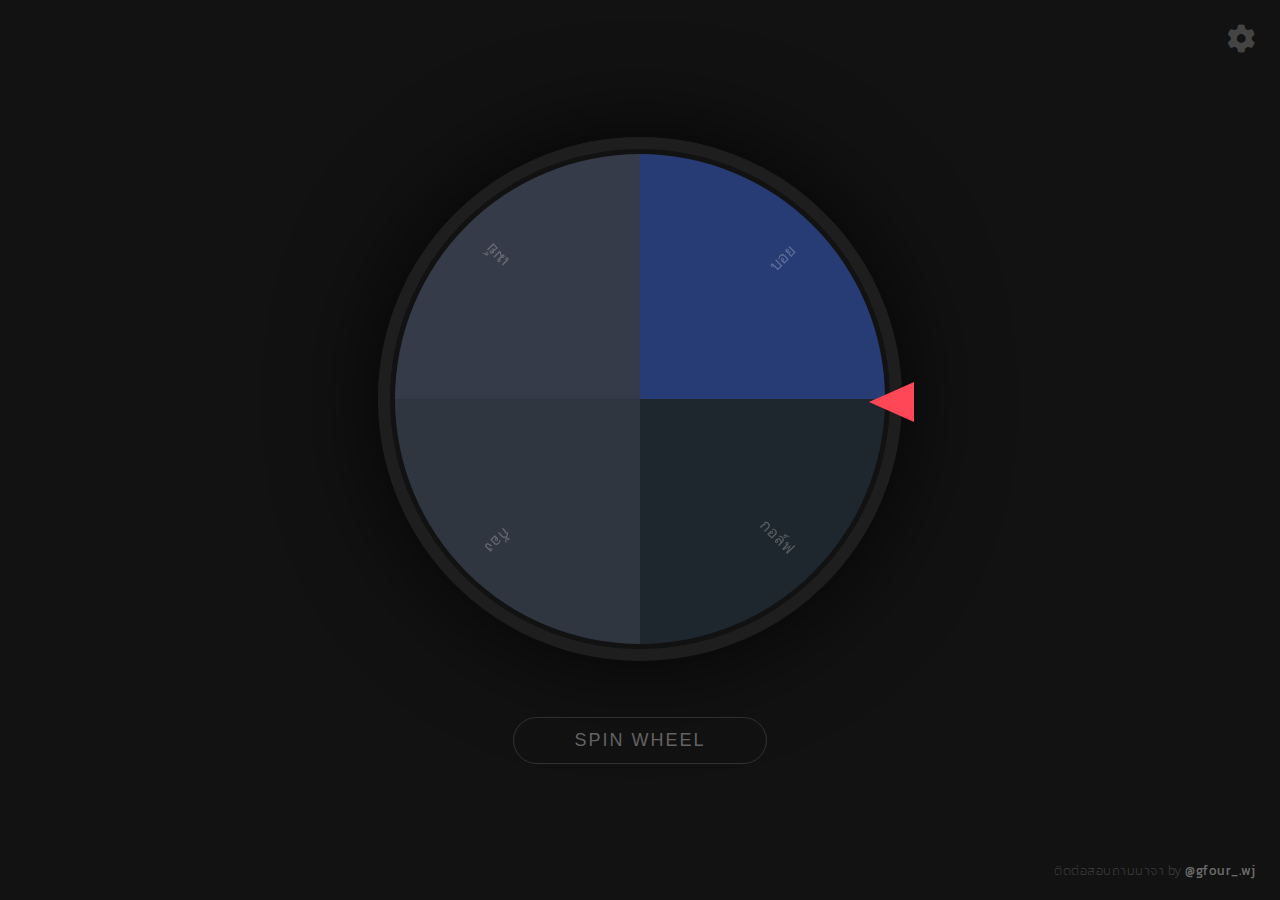
<file: index.html>
<!DOCTYPE html>
<html lang="th">
<head>
    <meta charset="UTF-8">
    <meta name="viewport" content="width=device-width, initial-scale=1.0">
    <title>Wheel of Fortune - Pro Edition</title>
    <link href="https://fonts.googleapis.com/css2?family=Kanit:wght@200;300;400&display=swap" rel="stylesheet">
    <link rel="stylesheet" href="https://cdnjs.cloudflare.com/ajax/libs/font-awesome/6.0.0/css/all.min.css">
    <style>
        body { margin: 0; background: #121212; color: white; font-family: 'Kanit', sans-serif; overflow: hidden; }
        .container { display: flex; flex-direction: column; height: 100vh; align-items: center; justify-content: center; position: relative; }
        
        /* ปุ่มตั้งค่า */
        #settings-btn { position: absolute; top: 25px; right: 25px; font-size: 28px; cursor: pointer; color: #444; transition: 0.3s; z-index: 10; }
        #settings-btn:hover { color: #fff; transform: rotate(90deg); }

        /* ส่วนเครดิตขวาล่าง */
        .credit { 
            position: absolute; bottom: 20px; right: 25px; font-size: 13px; 
            color: rgba(255,255,255,0.2); font-weight: 200; z-index: 10; letter-spacing: 0.5px;
        }
        .credit a { 
            color: rgba(255,255,255,0.4); text-decoration: none; 
            font-weight: 400; transition: 0.3s; border-bottom: 1px solid transparent;
        }
        .credit a:hover { color: #2ecc71; border-bottom-color: #2ecc71; }

        #wheel-wrapper { position: relative; }
        #arrow { position: absolute; right: -12px; top: 50%; transform: translateY(-50%); width: 0; height: 0; border-top: 20px solid transparent; border-bottom: 20px solid transparent; border-right: 45px solid #ff4757; z-index: 5; }
        canvas { border-radius: 50%; border: 12px solid #1e1e1e; box-shadow: 0 0 100px rgba(0,0,0,0.8); max-width: 90vw; max-height: 90vw; }

        #spin-btn { margin-top: 50px; padding: 12px 60px; font-size: 18px; cursor: pointer; background: transparent; color: #666; border: 1px solid #333; border-radius: 50px; transition: 0.4s; letter-spacing: 2px; }
        #spin-btn:hover { color: #fff; border-color: #fff; background: rgba(255,255,255,0.05); transform: scale(1.05); }

        /* Modals */
        .modal { display: none; position: fixed; z-index: 100; left: 0; top: 0; width: 100%; height: 100%; background: rgba(0,0,0,0.92); align-items: center; justify-content: center; }
        .modal-content { background: #1a1a1a; padding: 25px; width: 90%; max-width: 550px; border-radius: 20px; border: 1px solid #333; max-height: 90vh; overflow-y: auto; box-shadow: 0 20px 60px rgba(0,0,0,0.5); }
        
        textarea { width: 100%; height: 200px; background: #000; color: #fff; border: 1px solid #444; padding: 15px; border-radius: 12px; margin-bottom: 20px; box-sizing: border-box; font-family: 'Kanit'; font-size: 16px; outline: none; }
        textarea:focus { border-color: #ff4757; }
        .name-row { display: flex; align-items: center; margin-bottom: 8px; background: #222; padding: 12px 18px; border-radius: 12px; gap: 15px; }
        .name-label { flex: 1; font-size: 15px; color: #eee; overflow: hidden; text-overflow: ellipsis; }
        .weight-slider { flex: 2; accent-color: #ff4757; cursor: pointer; }
        .weight-val { width: 40px; text-align: right; color: #ff4757; font-size: 14px; font-weight: bold; }

        .winner-box { background: #1e1e1e; width: 90%; max-width: 450px; border-radius: 15px; overflow: hidden; text-align: center; border: 1px solid #333; animation: popIn 0.5s cubic-bezier(0.175, 0.885, 0.32, 1.275); }
        @keyframes popIn { from { transform: scale(0.8); opacity: 0; } to { transform: scale(1); opacity: 1; } }
        .winner-header { background: #2ecc71; color: white; padding: 15px; font-size: 20px; font-weight: bold; }
        .winner-name { padding: 50px 20px; font-size: 45px; color: white; font-weight: 200; overflow-wrap: break-word; }
        .winner-footer { background: #262626; padding: 15px; display: flex; justify-content: flex-end; gap: 10px; }
        
        .btn { padding: 10px 25px; border-radius: 8px; cursor: pointer; border: none; font-family: 'Kanit'; transition: 0.2s; font-size: 14px; }
        .btn-close { background: #444; color: white; }
        .btn-remove { background: #3b5998; color: white; }
        .btn-save { width: 100%; background: #ff4757; color: white; margin-top: 10px; padding: 15px; font-weight: bold; font-size: 16px; }
    </style>
</head>
<body>

    <div class="container">
        <i class="fas fa-cog" id="settings-btn"></i>
        
        <div id="wheel-wrapper">
            <div id="arrow"></div>
            <canvas id="wheel" width="500" height="500"></canvas>
        </div>
        
        <button id="spin-btn">SPIN WHEEL</button>

        <div class="credit">
            ติดต่อสอบถามนาจา by <a href="https://www.instagram.com/gfour_.wj/" target="_blank">@gfour_.wj</a>
        </div>
    </div>

    <div id="settingsModal" class="modal">
        <div class="modal-content">
            <h3 style="font-weight: 300; margin-top:0; color: #888;">จัดการรายชื่อ</h3>
            <textarea id="rawNames">กอล์ฟ&#10;ก้อง&#10;เมย์&#10;บอย</textarea>
            <h3 style="font-weight: 300; color: #888;">ตั้งโอกาสชนะ (1 - 100)</h3>
            <div id="slidersContainer"></div>
            <button class="btn btn-save" onclick="closeSettings()">บันทึกข้อมูล</button>
        </div>
    </div>

    <div id="winnerModal" class="modal">
        <div class="winner-box">
            <div class="winner-header">We have a winner!</div>
            <div class="winner-name" id="winnerDisplayName">Name</div>
            <div class="winner-footer">
                <button class="btn btn-close" onclick="closeWinnerModal()">Close</button>
                <button class="btn btn-remove" id="removeWinnerBtn">Remove</button>
            </div>
        </div>
    </div>

    <script>
        const canvas = document.getElementById("wheel");
        const ctx = canvas.getContext("2d");
        const rawNames = document.getElementById("rawNames");
        const slidersContainer = document.getElementById("slidersContainer");
        const winnerModal = document.getElementById("winnerModal");
        
        let participants = []; 
        let startAngle = 0;
        let isSpinning = false;
        const colors = ["#1e272e", "#2f3640", "#353b48", "#273c75", "#192a56", "#2c3e50"];

        function refreshUI() {
            const names = rawNames.value.split('\n').filter(n => n.trim() !== "");
            participants = names.map(name => {
                const found = participants.find(p => p.name === name.trim());
                return { name: name.trim(), weight: found ? found.weight : 50 };
            });

            slidersContainer.innerHTML = "";
            participants.forEach((p, i) => {
                const row = document.createElement('div');
                row.className = 'name-row';
                row.innerHTML = `
                    <span class="name-label">${p.name}</span>
                    <input type="range" class="weight-slider" min="1" max="100" value="${p.weight}" oninput="updateWeight(${i}, this.value)">
                    <span class="weight-val">${p.weight}</span>
                `;
                slidersContainer.appendChild(row);
            });
            drawWheel();
        }

        function updateWeight(i, val) {
            participants[i].weight = parseInt(val);
            event.target.nextElementSibling.innerText = val;
        }

        function drawWheel() {
            if (participants.length === 0) return;
            ctx.clearRect(0, 0, canvas.width, canvas.height);
            const sliceAngle = (2 * Math.PI) / participants.length;

            participants.forEach((p, i) => {
                const angle = startAngle + (i * sliceAngle);
                ctx.fillStyle = colors[i % colors.length];
                ctx.beginPath();
                ctx.moveTo(250, 250);
                ctx.arc(250, 250, 245, angle, angle + sliceAngle, false);
                ctx.lineTo(250, 250);
                ctx.fill();
                
                ctx.save();
                ctx.translate(250, 250);
                ctx.rotate(angle + sliceAngle / 2);
                ctx.textAlign = "right";
                ctx.fillStyle = "rgba(255, 255, 255, 0.25)"; 
                ctx.font = "300 16px 'Kanit'";
                ctx.fillText(p.name, 215, 6);
                ctx.restore();
            });
        }

        function spin() {
            if (isSpinning || participants.length === 0) return;
            isSpinning = true;
            
            const totalWeight = participants.reduce((sum, p) => sum + p.weight, 0);
            let random = Math.random() * totalWeight;
            let winnerIndex = 0;
            for (let i = 0; i < participants.length; i++) {
                random -= participants[i].weight;
                if (random <= 0) { winnerIndex = i; break; }
            }

            const sliceAngle = 360 / participants.length;
            const stopAt = (360 - (winnerIndex * sliceAngle) - (sliceAngle / 2));
            const totalRotation = 3600 + stopAt; 

            let duration = 5000;
            let start = null;

            function animate(now) {
                if (!start) start = now;
                let t = (now - start) / duration;
                if (t > 1) t = 1;
                let ease = 1 - Math.pow(1 - t, 5);
                startAngle = (ease * totalRotation) * (Math.PI / 180);
                drawWheel();
                if (t < 1) requestAnimationFrame(animate);
                else { isSpinning = false; showWinner(participants[winnerIndex].name); }
            }
            requestAnimationFrame(animate);
        }

        function showWinner(name) {
            document.getElementById("winnerDisplayName").innerText = name;
            winnerModal.style.display = "flex";
            document.getElementById("removeWinnerBtn").onclick = () => {
                const lines = rawNames.value.split('\n').filter(l => l.trim() !== name && l.trim() !== "");
                rawNames.value = lines.join('\n');
                refreshUI();
                closeWinnerModal();
            };
        }

        function closeWinnerModal() { winnerModal.style.display = "none"; }
        function closeSettings() { document.getElementById("settingsModal").style.display = "none"; drawWheel(); }
        document.getElementById("settings-btn").onclick = () => { document.getElementById("settingsModal").style.display = "flex"; };
        document.getElementById("spin-btn").onclick = spin;
        rawNames.oninput = refreshUI;

        refreshUI();
    </script>
</body>
</html>
</file>
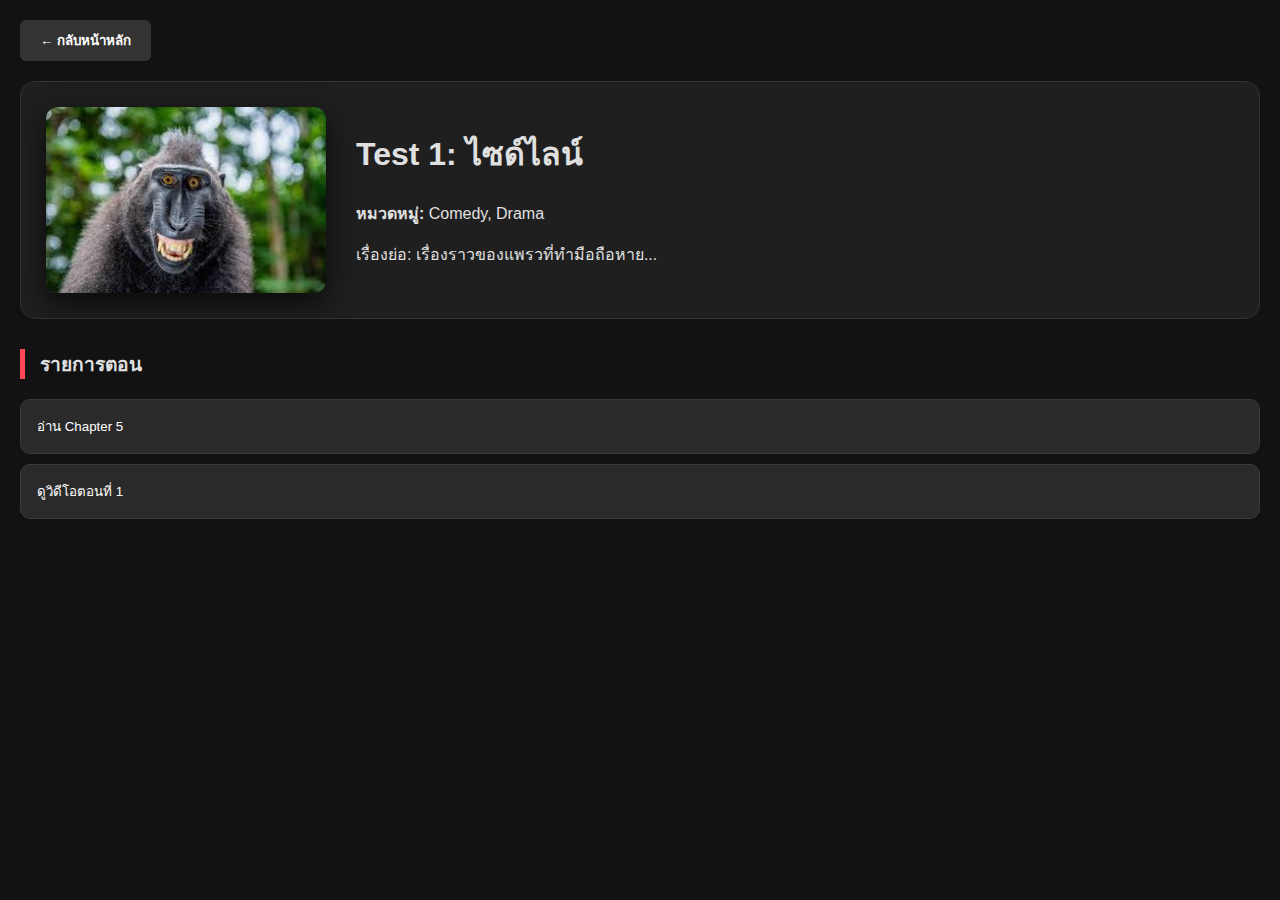
<file: page 1.html>
<!DOCTYPE html>
<html lang="th">
<head>
    <meta charset="UTF-8">
    <title>Info - Test 1</title>
    <link rel="stylesheet" href="css/style.css">
</head>
<body>
    <div class="container">
        <button onclick="location.href='index.html'" class="back-btn">← กลับหน้าหลัก</button>
        
        <div class="info-header">
            <img src="assets/images/monkey 2 (2).jpg" class="info-cover">
            <div class="details">
                <h1>Test 1: ไซด์ไลน์</h1>
                <p><strong>หมวดหมู่:</strong> Comedy, Drama</p>
                <p>เรื่องย่อ: เรื่องราวของแพรวที่ทำมือถือหาย...</p>
            </div>
        </div>

        <h3 class="section-title">รายการตอน</h3>
        <div class="chapter-list">
            <button onclick="location.href='reader 1.html'">อ่าน Chapter 5</button>
            <button onclick="location.href='video 1.html'">ดูวิดีโอตอนที่ 1</button>
        </div>
    </div>
    <script src="js/script.js"></script>
</body>
</html>
</file>
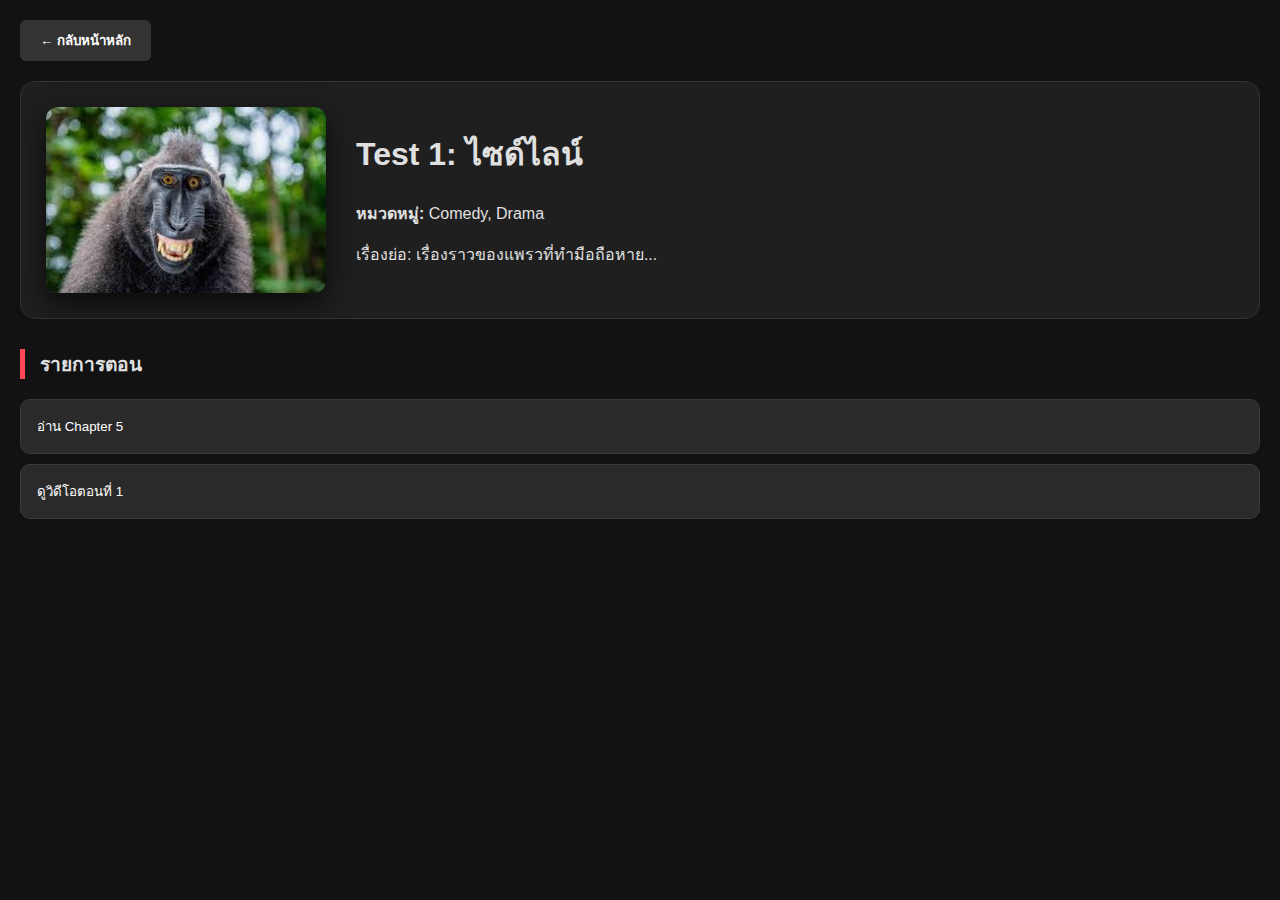
<file: page 2.html>
<!DOCTYPE html>
<html lang="th">
<head>
    <meta charset="UTF-8">
    <title>Info - Test 1</title>
    <link rel="stylesheet" href="css/style.css">
</head>
<body>
    <div class="container">
        <button onclick="location.href='index.html'" class="back-btn">← กลับหน้าหลัก</button>
        
        <div class="info-header">
            <img src="assets/images/monkey 2 (2).jpg" class="info-cover">
            <div class="details">
                <h1>Test 1: ไซด์ไลน์</h1>
                <p><strong>หมวดหมู่:</strong> Comedy, Drama</p>
                <p>เรื่องย่อ: เรื่องราวของแพรวที่ทำมือถือหาย...</p>
            </div>
        </div>

        <h3 class="section-title">รายการตอน</h3>
        <div class="chapter-list">
            <button onclick="location.href='reader 2.html'">อ่าน Chapter 5</button>
            <button onclick="location.href='video 2.html'">ดูวิดีโอตอนที่ 1</button>
        </div>
    </div>
    <script src="js/script.js"></script>
</body>
</html>
</file>
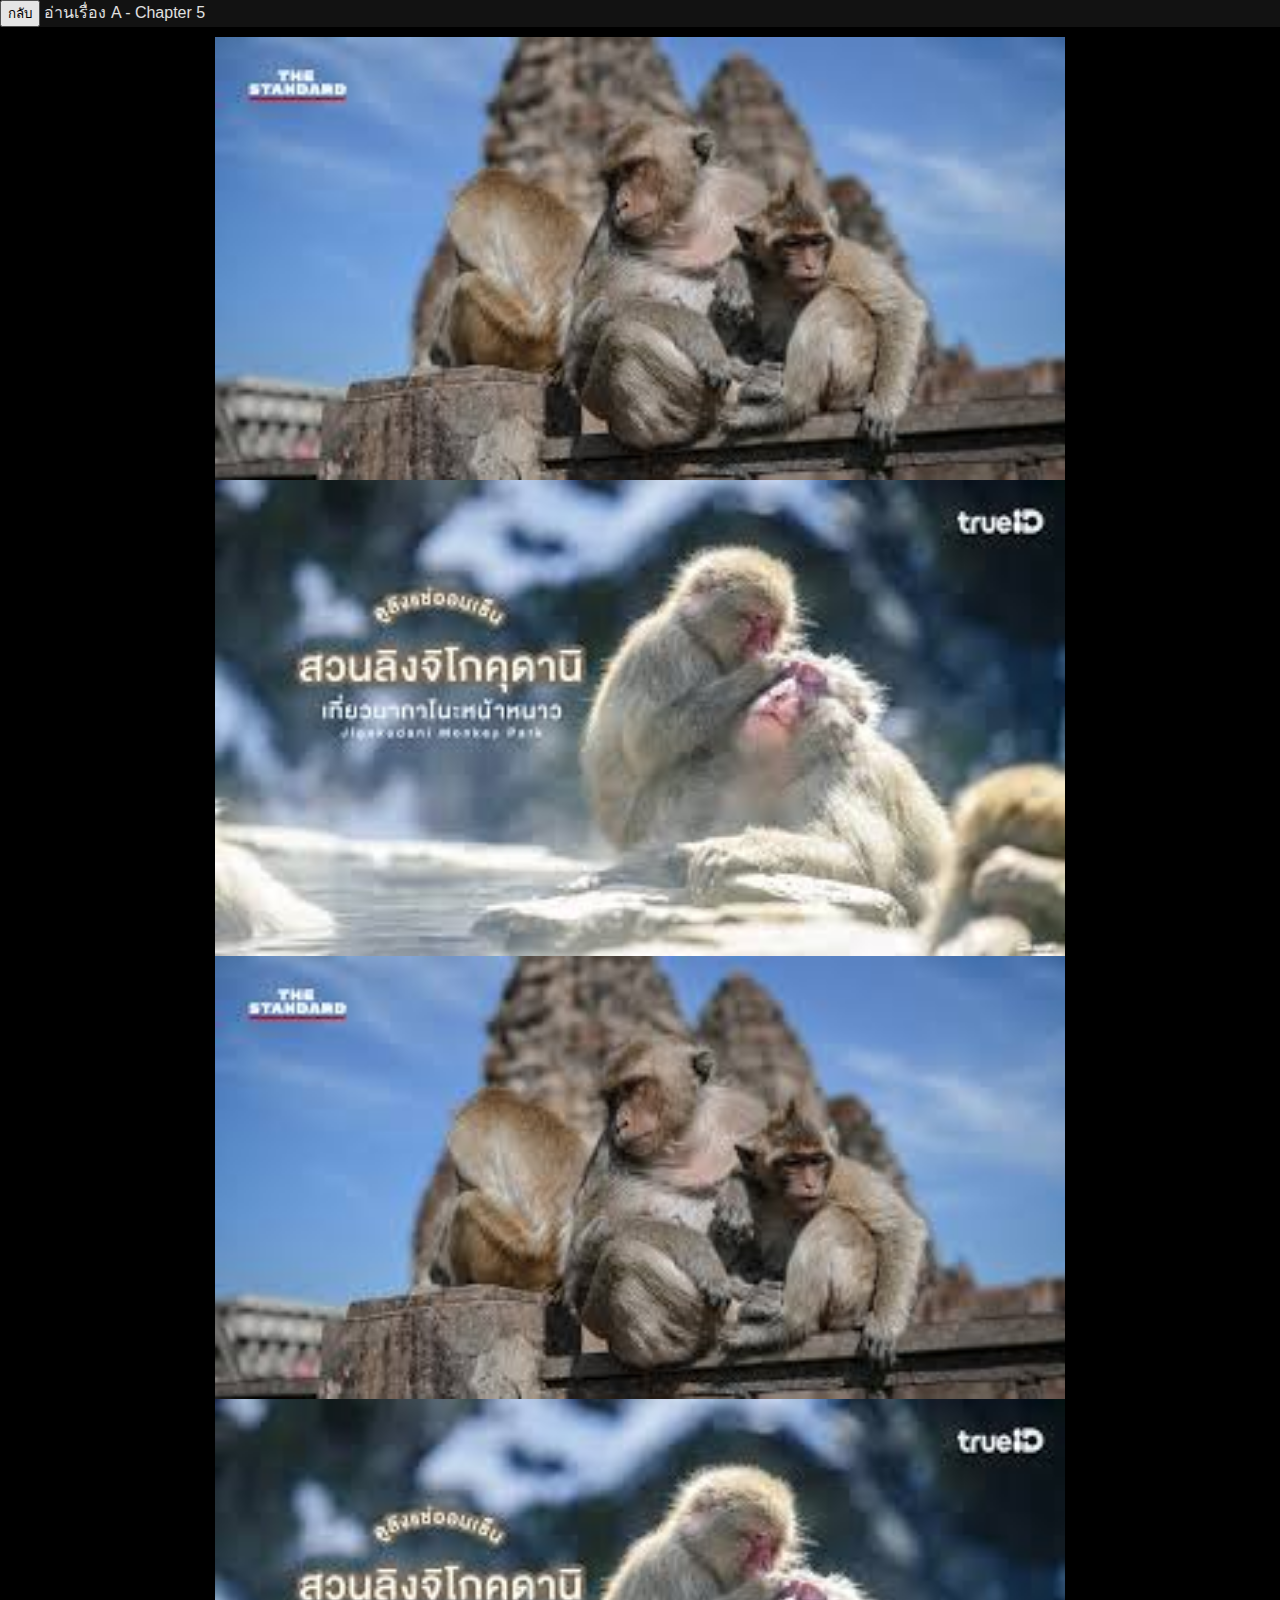
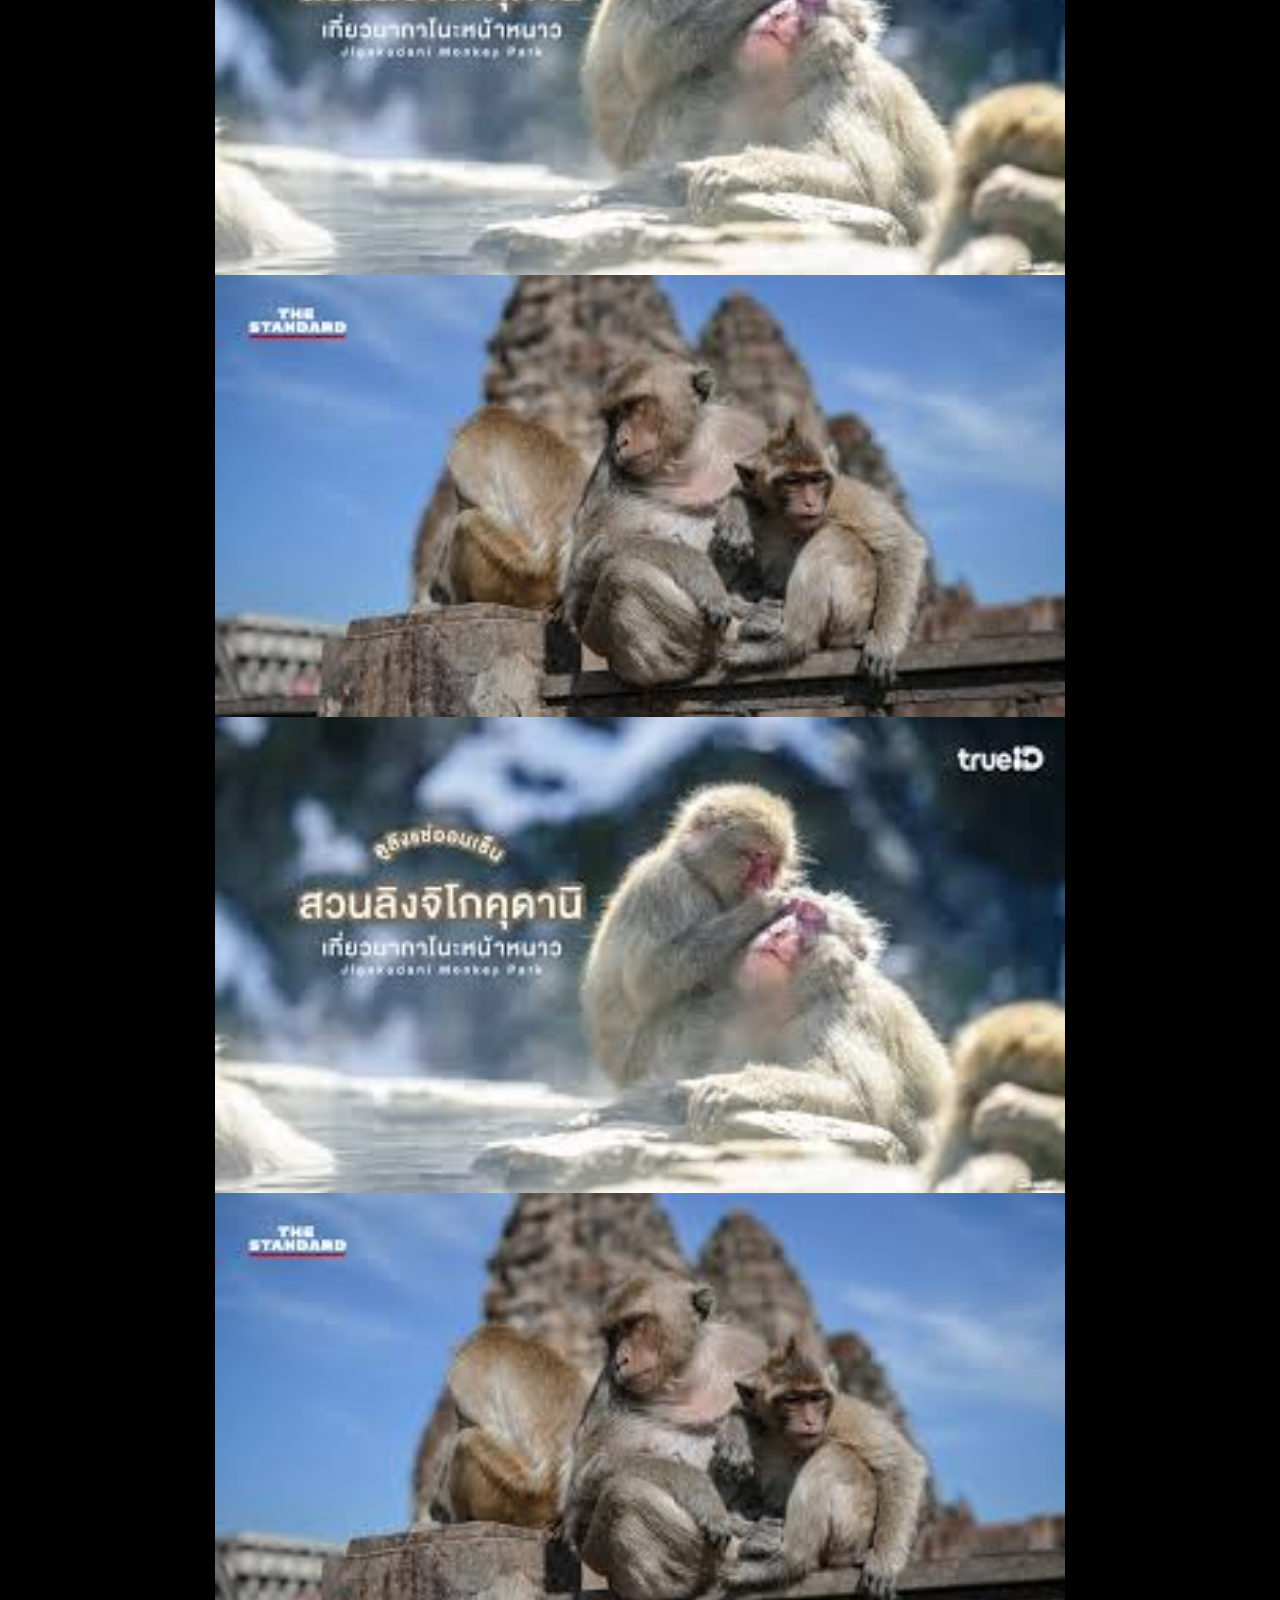
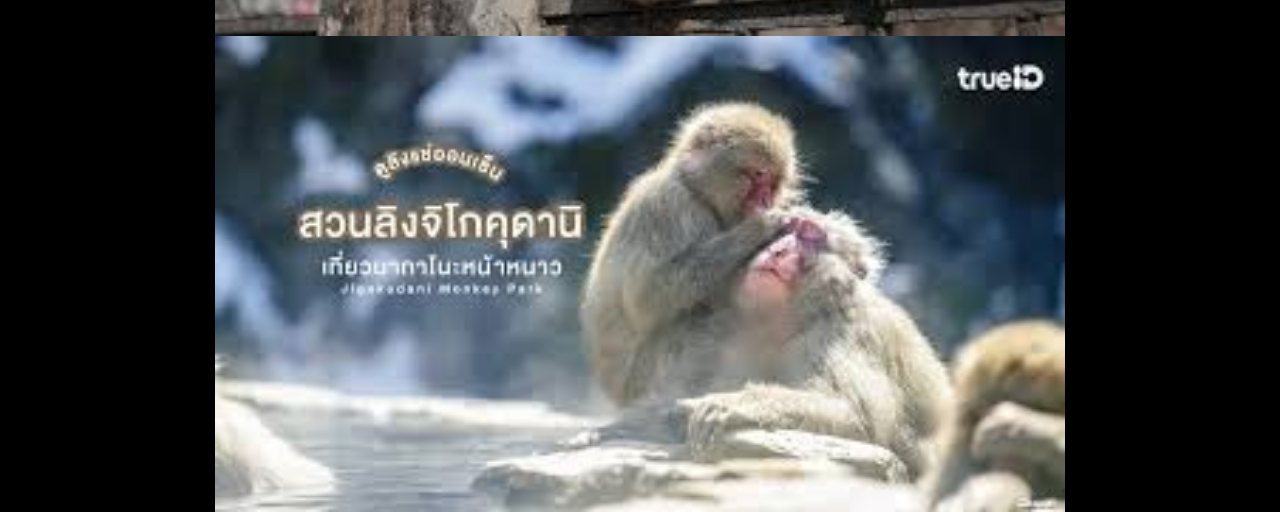
<file: reader 1.html>
<!DOCTYPE html>
<html lang="th">
<head>
    <meta charset="UTF-8">
    <title>อ่านเรื่อง A - Chapter 5</title>
    <link rel="stylesheet" href="css/style.css"> </head>
<body>
    <div class="viewer-controls">
        <button onclick="location.href='page 1.html'">กลับ</button>
        <span>อ่านเรื่อง A - Chapter 5</span>
    </div>

    <div class="manga-content">
        <img src="assets/manga_pages/ดาวน์โหลด.jpg">
        <img src="assets/manga_pages/ดาวน์โหลด (1).jpg">
        <img src="assets/manga_pages/ดาวน์โหลด.jpg">
        <img src="assets/manga_pages/ดาวน์โหลด (1).jpg">
        <img src="assets/manga_pages/ดาวน์โหลด.jpg">
        <img src="assets/manga_pages/ดาวน์โหลด (1).jpg">
        <img src="assets/manga_pages/ดาวน์โหลด.jpg">
        <img src="assets/manga_pages/ดาวน์โหลด (1).jpg">
    </div>

    <script src="js/script.js"></script>
</body>
</html>
</file>
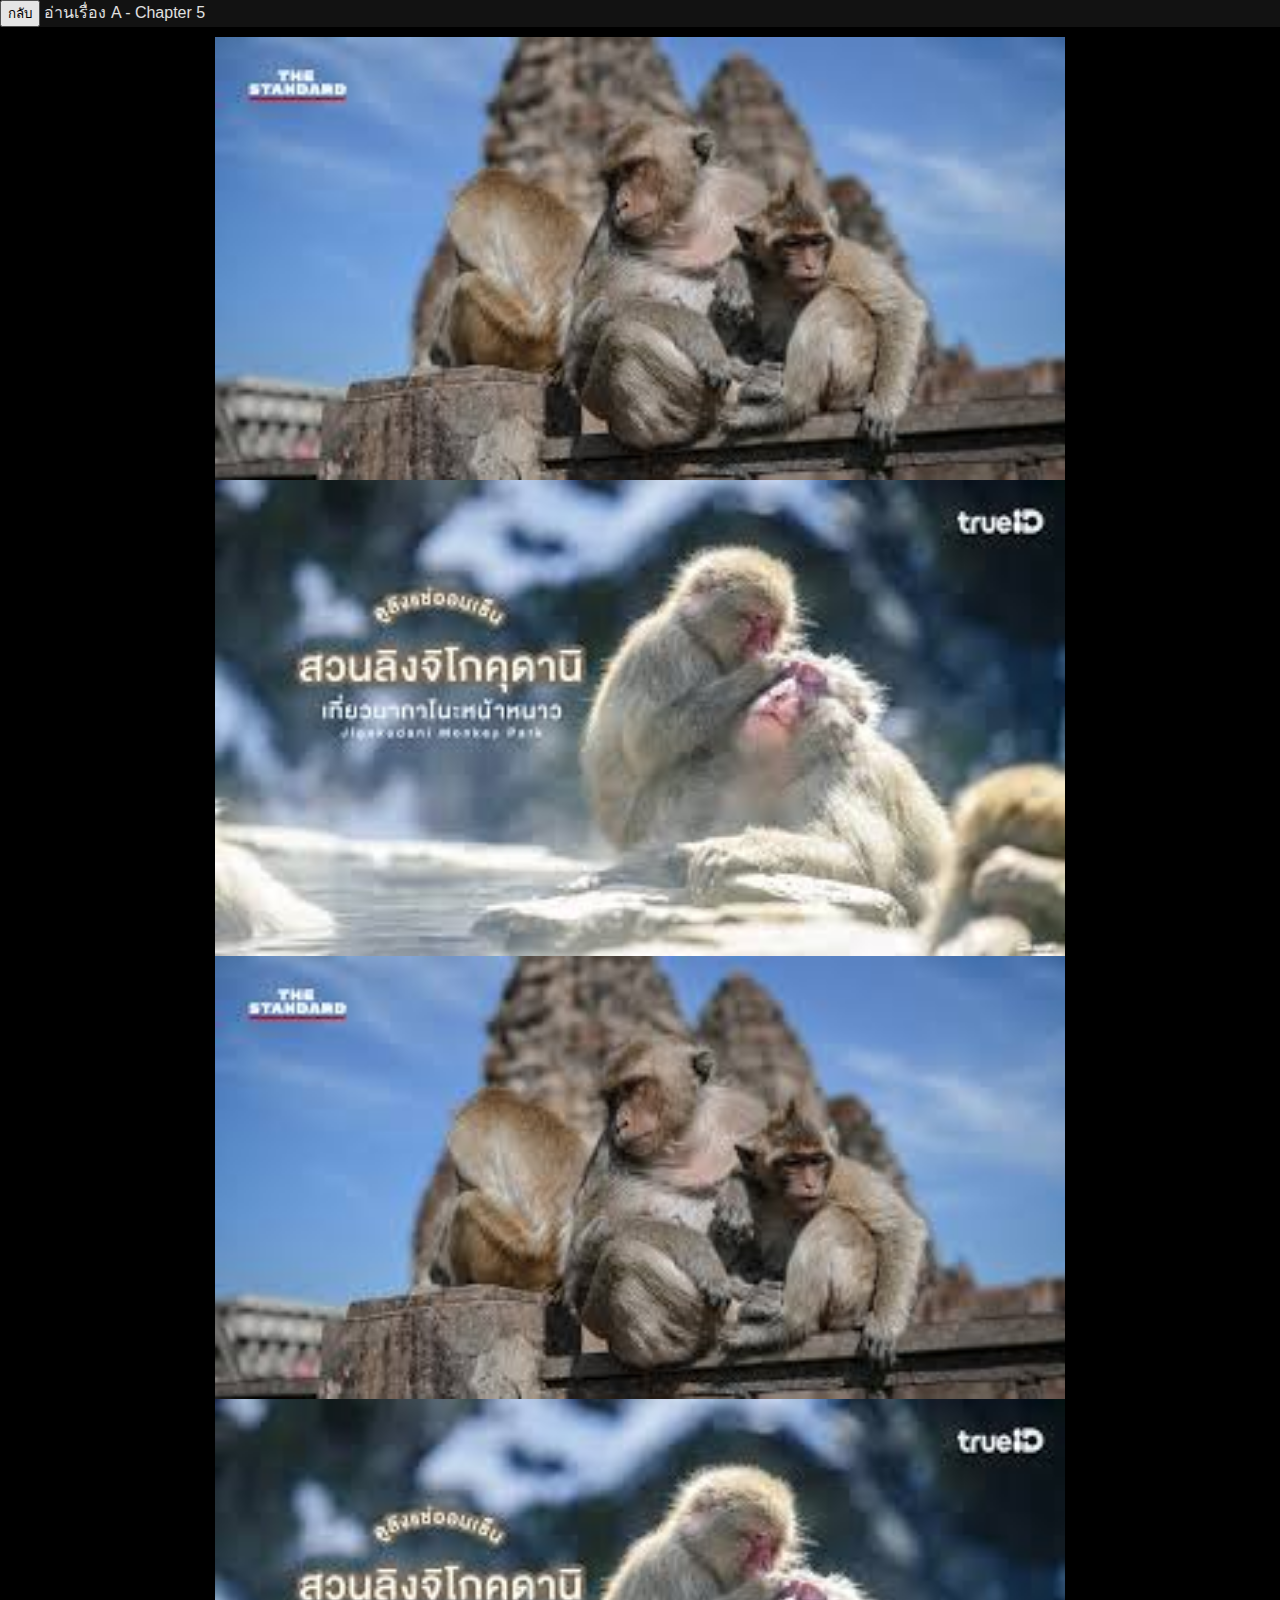
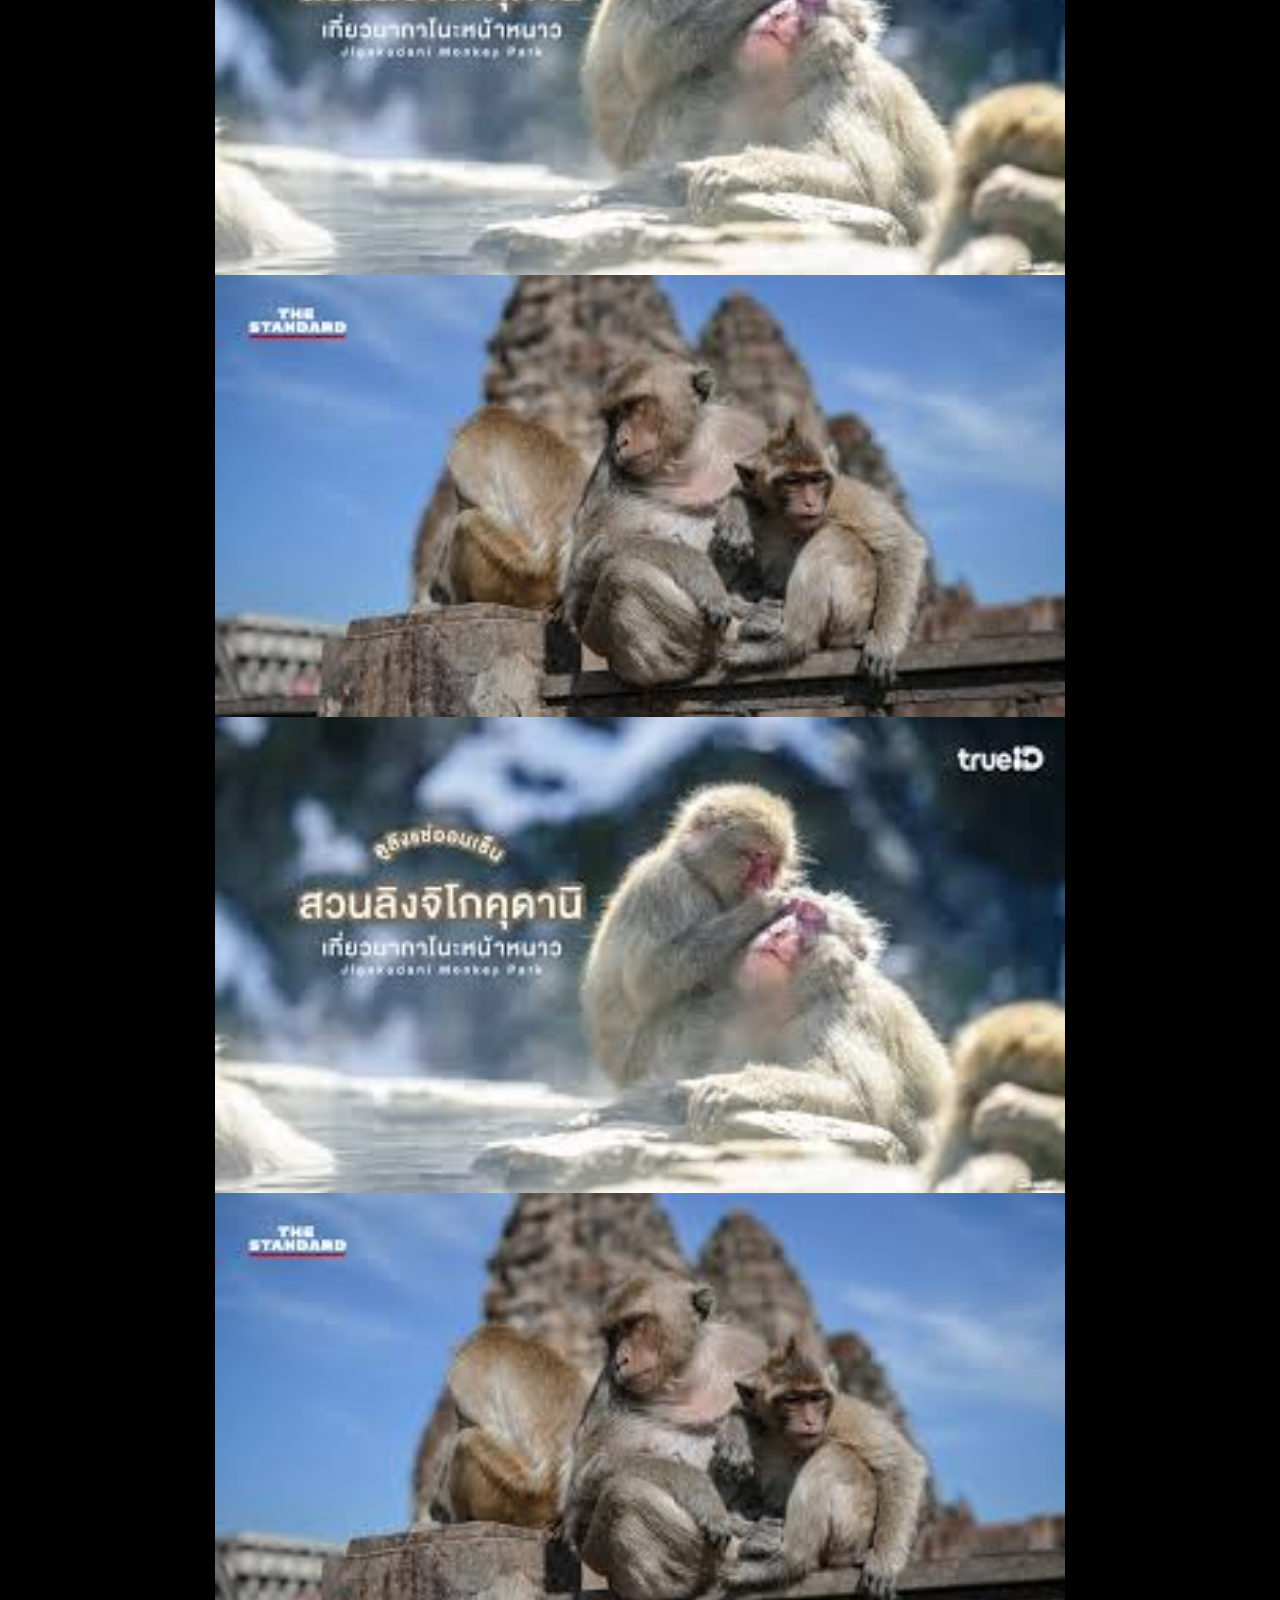
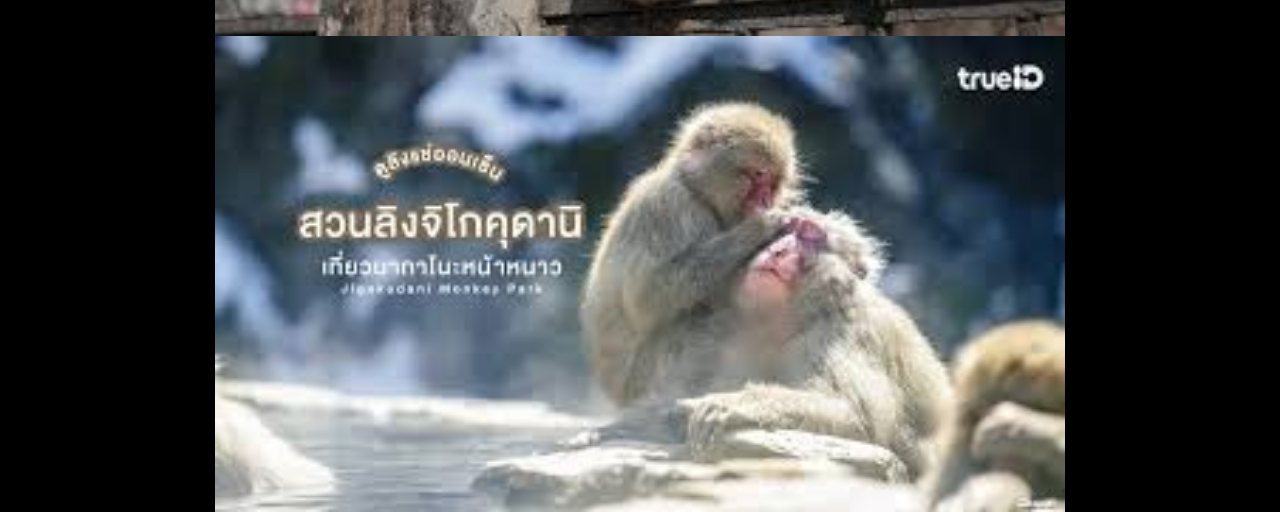
<file: reader 2.html>
<!DOCTYPE html>
<html lang="th">
<head>
    <meta charset="UTF-8">
    <title>อ่านเรื่อง A - Chapter 5</title>
    <link rel="stylesheet" href="css/style.css"> </head>
<body>
    <div class="viewer-controls">
        <button onclick="location.href='page 2.html'">กลับ</button>
        <span>อ่านเรื่อง A - Chapter 5</span>
    </div>

    <div class="manga-content">
        <img src="assets/manga_pages/ดาวน์โหลด.jpg">
        <img src="assets/manga_pages/ดาวน์โหลด (1).jpg">
        <img src="assets/manga_pages/ดาวน์โหลด.jpg">
        <img src="assets/manga_pages/ดาวน์โหลด (1).jpg">
        <img src="assets/manga_pages/ดาวน์โหลด.jpg">
        <img src="assets/manga_pages/ดาวน์โหลด (1).jpg">
        <img src="assets/manga_pages/ดาวน์โหลด.jpg">
        <img src="assets/manga_pages/ดาวน์โหลด (1).jpg">
    </div>

    <script src="js/script.js"></script>
</body>
</html>
</file>
<file: css/style.css>
/* พื้นฐานของเว็บ */
body {
    background-color: #121212;
    color: #e0e0e0;
    font-family: 'Tahoma', sans-serif;
    margin: 0; padding: 0;
}

/* Navbar */
.navbar {
    background-color: #1f1f1f;
    padding: 1rem 5%;
    display: flex;
    justify-content: space-between;
    align-items: center;
    position: sticky; top: 0; z-index: 1000;
}
.navbar .logo { font-size: 1.5rem; font-weight: bold; color: #ff4757; }
.navbar .menu a { color: white; text-decoration: none; margin: 0 15px; }
.navbar input { padding: 8px 15px; border-radius: 20px; border: none; background: #333; color: white; }

/* Container */
.container { max-width: 1250px; margin: auto; padding: 20px; }
.section-title { border-left: 5px solid #ff4757; padding-left: 15px; margin: 20px 0; font-size: 1.2rem; }

/* -------------------------------------------------------------------
   Layout สำหรับหน้า Video (แบ่งซ้าย-ขวา แบบ Bilibili) 
   ------------------------------------------------------------------- */
.video-page-layout {
    display: flex;
    gap: 20px;
    flex-wrap: wrap; /* รองรับมือถือให้ Sidebar ลงไปอยู่ข้างล่างอัตโนมัติ */
    align-items: flex-start;
}

/* ฝั่งซ้าย: เครื่องเล่นวิดีโอ */
.video-main {
    flex: 3; /* พื้นที่ส่วนใหญ่เป็นของวิดีโอ */
    min-width: 320px;
}

.video-wrapper { 
    width: 100%; 
    background: #000; 
    border-radius: 10px; 
    overflow: hidden; 
    box-shadow: 0 0 20px rgba(0,0,0,0.8); 
}

.video-player { width: 100%; display: block; border: none; }

.video-details { margin-top: 15px; }
.video-details h2 { margin: 10px 0; font-size: 1.5rem; }

/* ฝั่งขวา: Sidebar รายการตอน */
.video-sidebar {
    flex: 1.2; /* ปรับขนาดให้ Sidebar กว้างขึ้นเล็กน้อยเพื่อความสวยงาม */
    min-width: 320px;
    background: #1f1f1f;
    padding: 15px;
    border-radius: 10px;
    height: fit-content;
}

.playlist { display: flex; flex-direction: column; gap: 12px; }

.playlist-item {
    display: flex;
    gap: 12px;
    padding: 8px;
    border-radius: 8px;
    cursor: pointer;
    transition: 0.3s cubic-bezier(0.25, 0.46, 0.45, 0.94);
    background: #2a2a2a;
    border: 1px solid transparent;
}

.playlist-item:hover { background: #3a3a3a; border-color: #444; }

.playlist-item.active {
    background: #333;
    border-left: 5px solid #ff4757;
}

.playlist-item img {
    width: 140px; /* ขนาดรูปพรีวิวตอนด้านขวา */
    height: 80px;
    object-fit: cover;
    border-radius: 6px;
}

.item-info { display: flex; flex-direction: column; justify-content: center; }
.item-info p { margin: 0 0 5px 0; font-size: 0.9rem; font-weight: bold; color: #fff; line-height: 1.2; }
.item-info span { font-size: 0.75rem; color: #aaa; }

/* -------------------------------------------------------------------
   ส่วนประกอบอื่นๆ (หน้าแรก, Info, และ Reader)
   ------------------------------------------------------------------- */
.grid-container {
    display: grid;
    grid-template-columns: repeat(auto-fill, minmax(180px, 1fr));
    gap: 20px;
}

.card { background: #1f1f1f; border-radius: 10px; overflow: hidden; cursor: pointer; transition: 0.3s; border: 1px solid transparent; }
.card:hover { transform: translateY(-5px); box-shadow: 0 8px 20px rgba(255,71,87,0.4); border-color: #ff4757; }
.card img { width: 100%; height: 260px; object-fit: cover; }
.card-info { padding: 12px; font-size: 0.9rem; }

.info-header { display: flex; gap: 30px; margin-bottom: 30px; background: #1f1f1f; padding: 25px; border-radius: 15px; border: 1px solid #333; }
.info-cover { width: 280px; border-radius: 12px; box-shadow: 0 10px 30px rgba(0,0,0,0.7); }

.chapter-list button {
    display: block; width: 100%; padding: 16px; margin: 10px 0;
    background: #2a2a2a; border: 1px solid #3a3a3a; color: white; text-align: left;
    cursor: pointer; border-radius: 10px; transition: 0.3s;
}
.chapter-list button:hover { background: #3a3a3a; padding-left: 25px; border-color: #ff4757; }

.back-btn { background: #333; color: white; border: none; padding: 10px 20px; cursor: pointer; border-radius: 6px; margin-bottom: 20px; transition: 0.2s; font-weight: bold; }
.back-btn:hover { background: #ff4757; }

.show-more-btn { display: block; margin: 40px auto; padding: 12px 50px; background: #ff4757; color: white; border: none; border-radius: 30px; cursor: pointer; font-weight: bold; font-size: 1rem; transition: 0.3s; }
.show-more-btn:hover { transform: scale(1.1); box-shadow: 0 0 20px rgba(255,71,87,0.5); }

/* หน้า Reader (เรียงรูปแนวตั้งสนิท) */
.manga-content { display: flex; flex-direction: column; align-items: center; background: #000; width: 100%; padding-top: 10px; }
.manga-content img { width: 100%; max-width: 850px; display: block; height: auto; margin: 0; padding: 0; border: none; }
</file>
